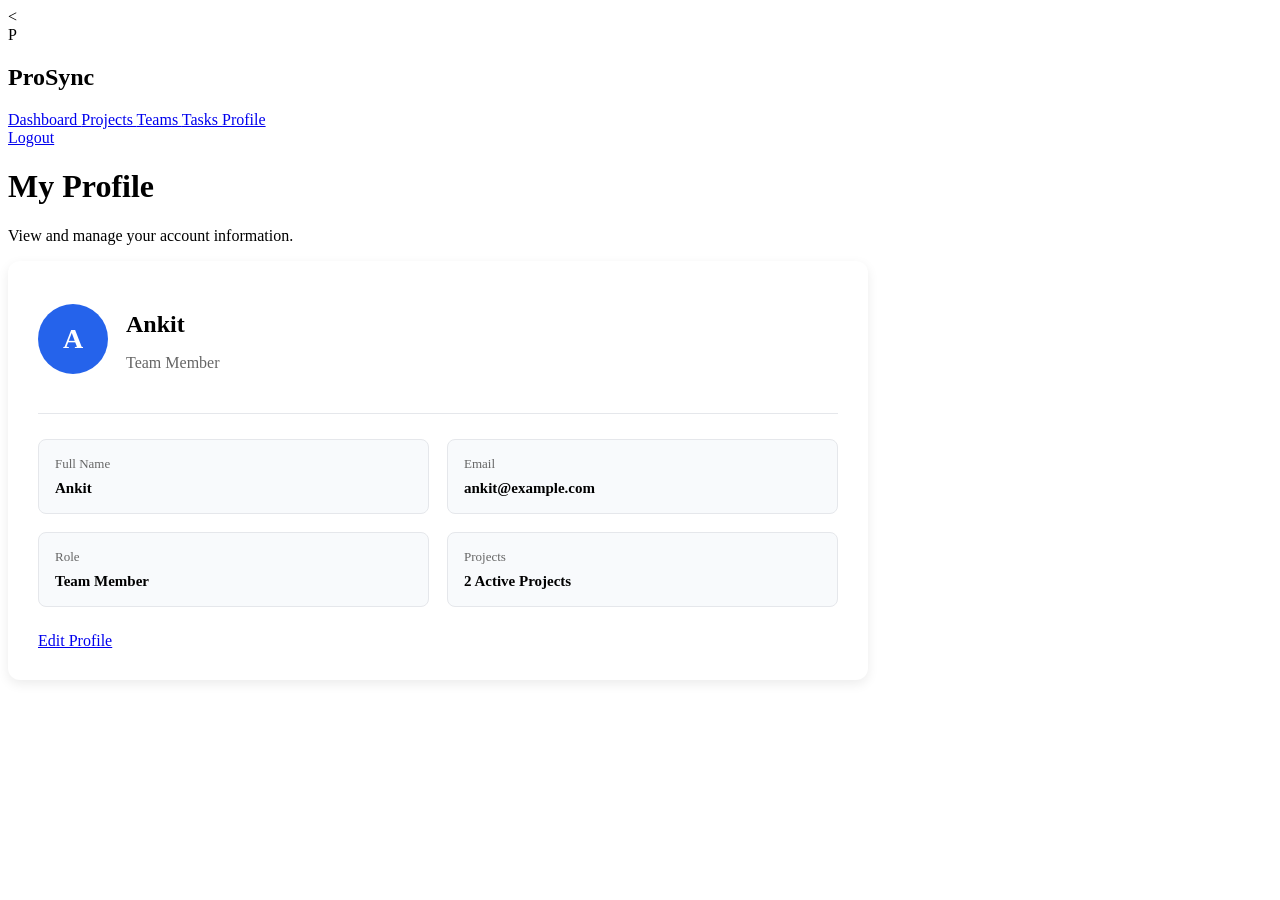
<file: profile.html>
<!DOCTYPE html>
<html lang="en">

<head>
    <meta charset="UTF-8">
    <meta name="viewport" content="width=device-width, initial-scale=1.0">

    <title>Profile - ProSync</title>

   <<link rel="stylesheet" href="CSS/style.css">
</head>

<body>

<div class="dashboard-page">

    <!-- Sidebar -->
    <aside class="sidebar">

        <div class="sidebar-brand">
            <div class="sidebar-logo">P</div>
            <h2>ProSync</h2>
        </div>

        <nav class="sidebar-nav">

            <a href="dashboard.html">
                Dashboard
            </a>

            <a href="projects.html">
                Projects
            </a>

            <a href="teams.html">
                Teams
            </a>

            <a href="tasks.html">
                Tasks
            </a>

            <a href="profile.html" class="active">
                Profile
            </a>

        </nav>

        <a href="index.html" class="logout">
            Logout
        </a>

    </aside>


    <!-- Main Content -->
    <main class="dashboard-content">

        <header class="page-header">

            <div>

                <h1>My Profile</h1>

                <p>
                    View and manage your account information.
                </p>

            </div>

        </header>


        <!-- Profile Card -->
        <section class="profile-section">

            <div class="profile-header">

                <div class="profile-avatar">
                    A
                </div>

                <div>

                    <h2>Ankit</h2>

                    <p>
                        Team Member
                    </p>

                </div>

            </div>


            <!-- User Information -->
            <div class="profile-info">

                <div class="profile-field">

                    <span>Full Name</span>

                    <strong>
                        Ankit
                    </strong>

                </div>


                <div class="profile-field">

                    <span>Email</span>

                    <strong>
                        ankit@example.com
                    </strong>

                </div>


                <div class="profile-field">

                    <span>Role</span>

                    <strong>
                        Team Member
                    </strong>

                </div>


                <div class="profile-field">

                    <span>Projects</span>

                    <strong>
                        2 Active Projects
                    </strong>

                </div>

            </div>


            <a href="#" class="primary-btn">
                Edit Profile
            </a>

        </section>

    </main>

</div>

</body>

</html>
</file>
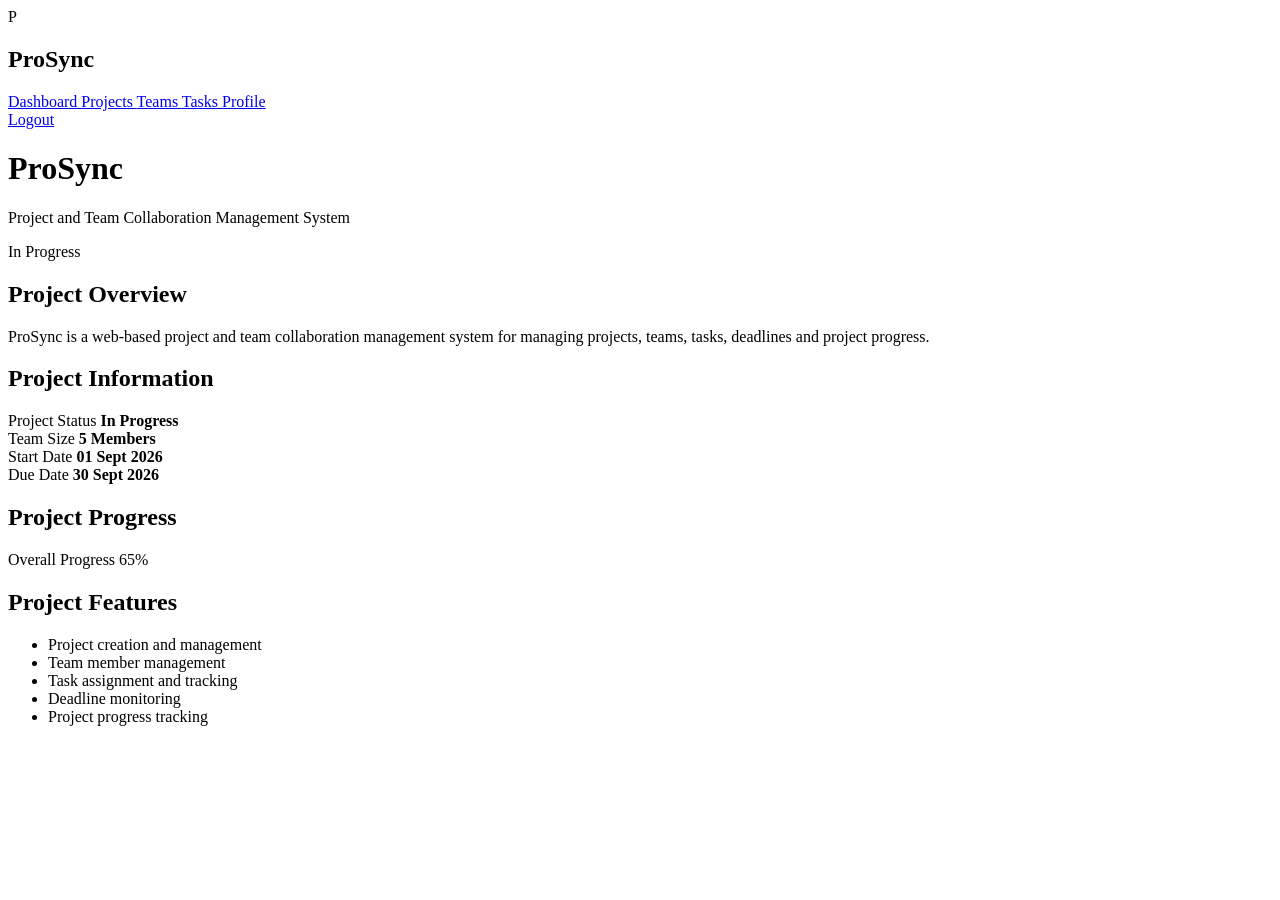
<file: project-details.html>
<!DOCTYPE html>
<html lang="en">

<head>
    <meta charset="UTF-8">
    <meta name="viewport" content="width=device-width, initial-scale=1.0">

    <title>Project Details - ProSync</title>

    <link rel="stylesheet" href="./CSS/style.css">
</head>

<body>

<div class="dashboard-page">

    <aside class="sidebar">

        <div class="sidebar-brand">

            <div class="sidebar-logo">
                P
            </div>

            <h2>ProSync</h2>

        </div>


        <nav class="sidebar-nav">

            <a href="dashboard.html">
                Dashboard
            </a>

            <a href="projects.html" class="active">
                Projects
            </a>

            <a href="teams.html">
                Teams
            </a>

            <a href="tasks.html">
                Tasks
            </a>

            <a href="profile.html">
                Profile
            </a>

        </nav>


        <a href="index.html" class="logout">
            Logout
        </a>

    </aside>


    <main class="dashboard-content">

        <header class="page-header">

            <div>

                <h1>ProSync</h1>

                <p>
                    Project and Team Collaboration Management System
                </p>

            </div>

            <span class="project-status in-progress">
                In Progress
            </span>

        </header>


        <section class="details-section">

            <h2>Project Overview</h2>

            <p>
                ProSync is a web-based project and team collaboration
                management system for managing projects, teams,
                tasks, deadlines and project progress.
            </p>

        </section>


        <section class="details-section">

            <h2>Project Information</h2>

            <div class="details-grid">

                <div class="detail-box">
                    <span>Project Status</span>
                    <strong>In Progress</strong>
                </div>

                <div class="detail-box">
                    <span>Team Size</span>
                    <strong>5 Members</strong>
                </div>

                <div class="detail-box">
                    <span>Start Date</span>
                    <strong>01 Sept 2026</strong>
                </div>

                <div class="detail-box">
                    <span>Due Date</span>
                    <strong>30 Sept 2026</strong>
                </div>

            </div>

        </section>


        <section class="details-section">

            <h2>Project Progress</h2>

            <div class="progress-label">

                <span>
                    Overall Progress
                </span>

                <span>
                    65%
                </span>

            </div>

            <div class="progress-bar">

                <div class="progress-fill progress-65"></div>

            </div>

        </section>


        <section class="details-section">

            <h2>Project Features</h2>

            <ul class="feature-list">

                <li>Project creation and management</li>

                <li>Team member management</li>

                <li>Task assignment and tracking</li>

                <li>Deadline monitoring</li>

                <li>Project progress tracking</li>

            </ul>

        </section>

    </main>

</div>

</body>
</html>
</file>
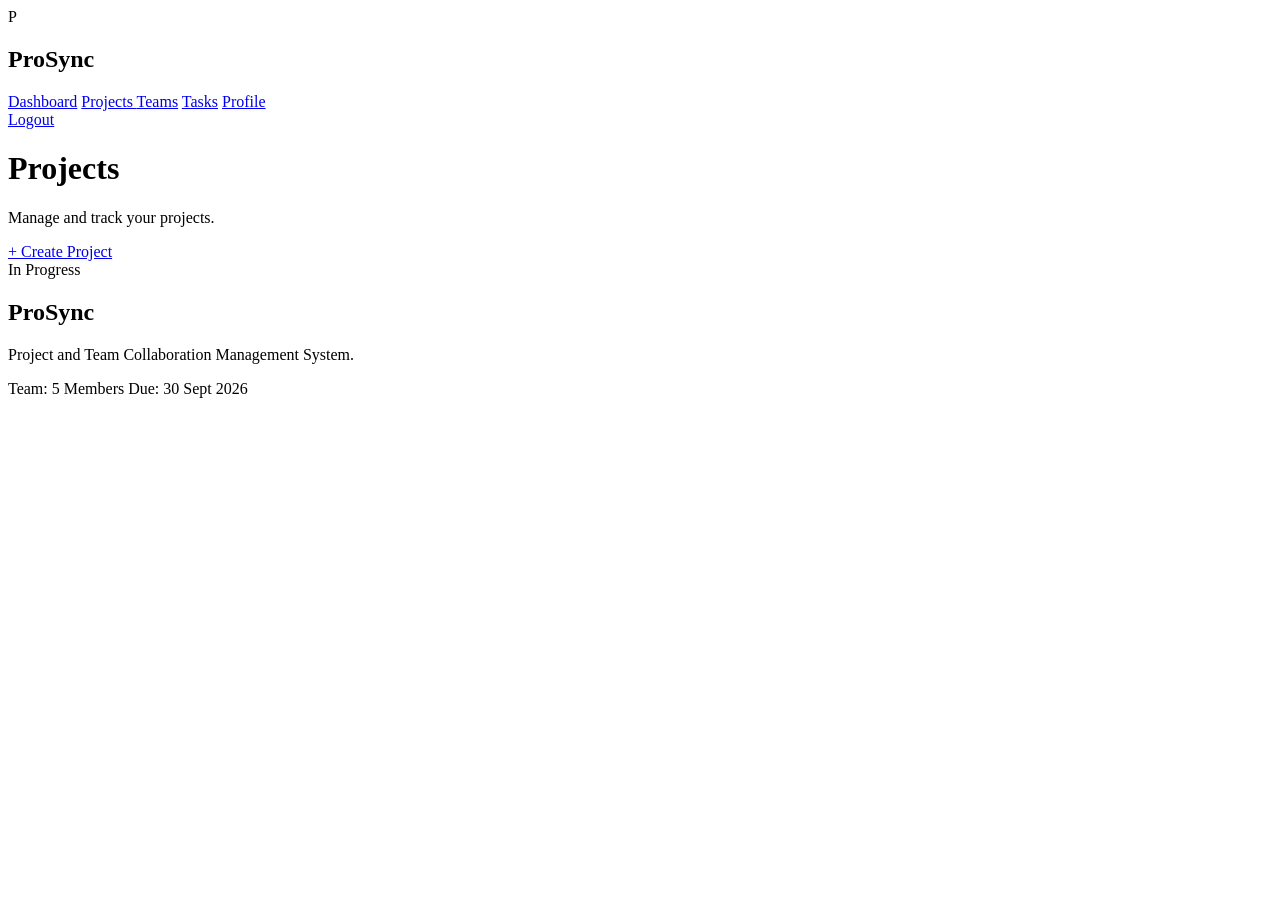
<file: projects.html>
<!DOCTYPE html>
<html lang="en">

<head>
    <meta charset="UTF-8">
    <meta name="viewport" content="width=device-width, initial-scale=1.0">

    <title>Projects - ProSync</title>

    <link rel="stylesheet" href="./CSS/style.css">
</head>

<body>

<div class="dashboard-page">

    <aside class="sidebar">

        <div class="sidebar-brand">
            <div class="sidebar-logo">P</div>
            <h2>ProSync</h2>
        </div>

        <nav class="sidebar-nav">

            <a href="dashboard.html">Dashboard</a>

            <a href="projects.html" class="active">
                Projects
            </a>

            <a href="teams.html">Teams</a>

            <a href="tasks.html">Tasks</a>

            <a href="profile.html">Profile</a>

        </nav>

        <a href="index.html" class="logout">
            Logout
        </a>

    </aside>


    <main class="dashboard-content">

        <header class="page-header">

            <div>
                <h1>Projects</h1>

                <p>
                    Manage and track your projects.
                </p>
            </div>

            <a href="#" class="primary-btn">
                + Create Project
            </a>

        </header>


        <section class="projects-grid">

            <!-- Project 1 -->

            <div class="project-card">

                <div class="project-card-top">

                    <span class="project-status in-progress">
                        In Progress
                    </span>

                </div>

                <h2>ProSync</h2>

                <p>
                    Project and Team Collaboration Management System.
                </p>

                <div class="project-info">

                    <span>
                        Team: 5 Members
                    </span>

                    <span>
                        Due: 30 Sept 2026
                    </span>

                </div>

                <div class="progress-area
</file>
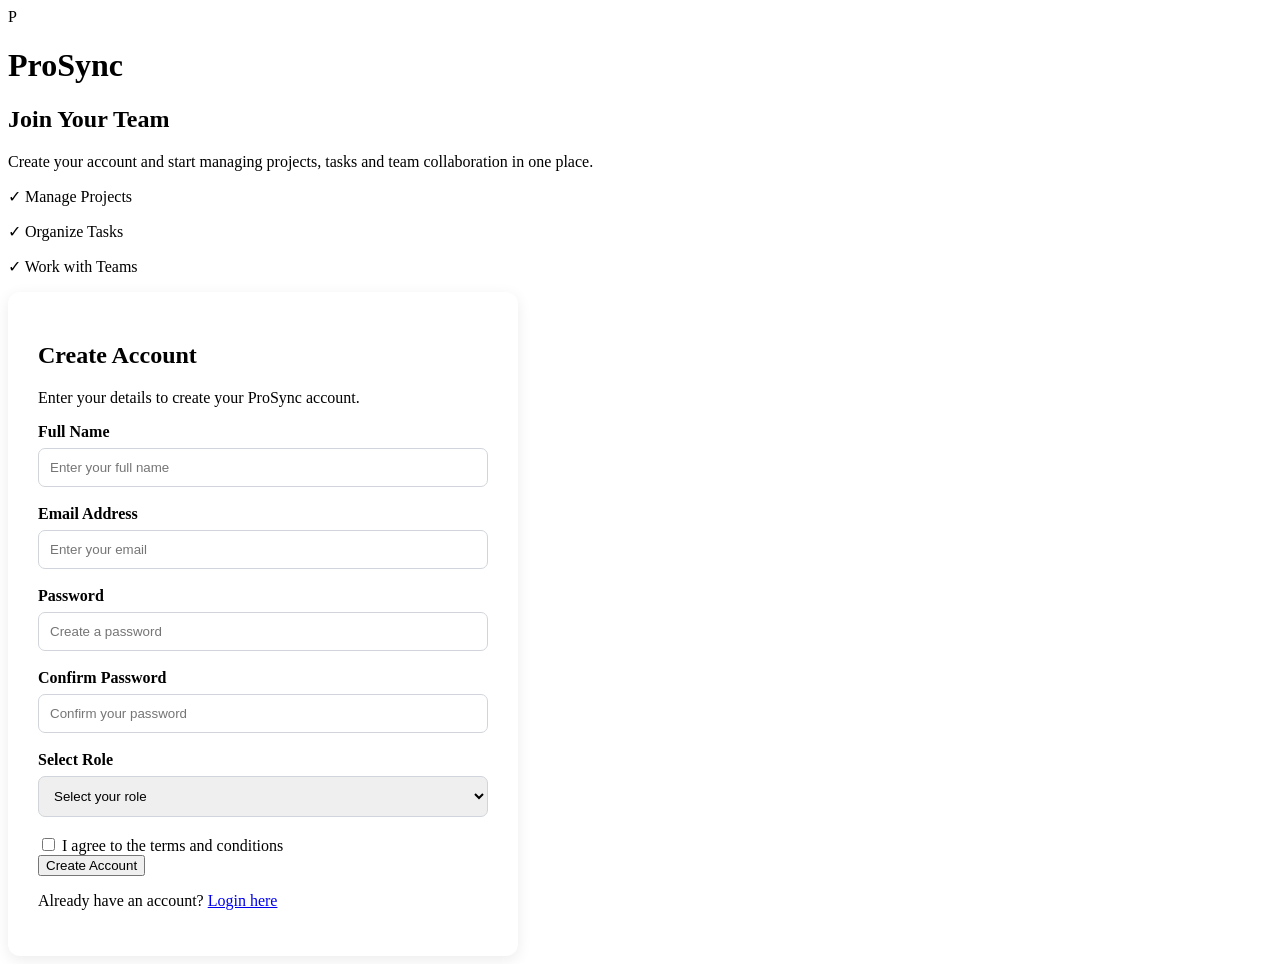
<file: register.html>
<!DOCTYPE html>
<html lang="en">
<head>
    <meta charset="UTF-8">
    <meta name="viewport" content="width=device-width, initial-scale=1.0">

    <title>Register - ProSync</title>

    <link rel="stylesheet" href="CSS/style.css">
</head>

<body>

    <div class="register-page">

        <!-- Left Section -->
        <div class="register-intro">

            <div class="brand">
                <div class="logo">P</div>
                <h1>ProSync</h1>
            </div>

            <div class="register-intro-content">
                <h2>Join Your Team</h2>

                <p>
                    Create your account and start managing
                    projects, tasks and team collaboration
                    in one place.
                </p>

                <div class="register-features">
                    <p>✓ Manage Projects</p>
                    <p>✓ Organize Tasks</p>
                    <p>✓ Work with Teams</p>
                </div>
            </div>

        </div>


        <!-- Right Section -->
        <div class="register-section">

            <div class="register-card">

                <h2>Create Account</h2>

                <p class="register-subtitle">
                    Enter your details to create your ProSync account.
                </p>

                <form id="registerForm">

                    <!-- Full Name -->
                    <div class="form-group">
                        <label for="fullName">Full Name</label>

                        <input
                            type="text"
                            id="fullName"
                            name="fullName"
                            placeholder="Enter your full name"
                            required
                        >
                    </div>


                    <!-- Email -->
                    <div class="form-group">
                        <label for="registerEmail">Email Address</label>

                        <input
                            type="email"
                            id="registerEmail"
                            name="email"
                            placeholder="Enter your email"
                            required
                        >
                    </div>


                    <!-- Password -->
                    <div class="form-group">
                        <label for="registerPassword">Password</label>

                        <input
                            type="password"
                            id="registerPassword"
                            name="password"
                            placeholder="Create a password"
                            required
                        >
                    </div>


                    <!-- Confirm Password -->
                    <div class="form-group">
                        <label for="confirmPassword">Confirm Password</label>

                        <input
                            type="password"
                            id="confirmPassword"
                            name="confirmPassword"
                            placeholder="Confirm your password"
                            required
                        >
                    </div>


                    <!-- Role -->
                    <div class="form-group">
                        <label for="role">Select Role</label>

                        <select id="role" name="role">
                            <option value="">Select your role</option>
                            <option value="member">Team Member</option>
                            <option value="leader">Team Leader</option>
                        </select>
                    </div>


                    <!-- Terms -->
                    <div class="terms">
                        <input
                            type="checkbox"
                            id="terms"
                            name="terms"
                            required
                        >

                        <label for="terms">
                            I agree to the terms and conditions
                        </label>
                    </div>


                    <!-- Button -->
                    <button type="submit" class="register-btn">
                        Create Account
                    </button>

                </form>


                <p class="login-link">
                    Already have an account?
                    <a href="index.html">Login here</a>
                </p>

            </div>

        </div>

    </div>

</body>
</html>
</file>
<file: CSS/style.css>
/* =========================
   SHALINI - USER MANAGEMENT
   Registration + Profile
========================= */


/* ---------- Registration ---------- */

.auth-container {
    min-height: 100vh;
    display: flex;
    justify-content: center;
    align-items: center;
    padding: 20px;
}

.register-card {
    width: 100%;
    max-width: 450px;
    background: white;
    padding: 30px;
    border-radius: 12px;
    box-shadow: 0 4px 15px rgba(0, 0, 0, 0.08);
}

.auth-logo {
    width: 50px;
    height: 50px;
    margin: 0 auto 15px;
    display: flex;
    justify-content: center;
    align-items: center;
    background: #2563eb;
    color: white;
    border-radius: 10px;
    font-size: 22px;
    font-weight: bold;
}

.register-card h1 {
    text-align: center;
    margin-bottom: 8px;
}

.auth-subtitle {
    text-align: center;
    color: #666;
    margin-bottom: 25px;
}

.form-group {
    margin-bottom: 18px;
}

.form-group label {
    display: block;
    margin-bottom: 7px;
    font-weight: 600;
}

.form-group input,
.form-group select {
    width: 100%;
    padding: 11px;
    border: 1px solid #d1d5db;
    border-radius: 7px;
    box-sizing: border-box;
}

.form-group input:focus,
.form-group select:focus {
    outline: none;
    border-color: #2563eb;
}

.auth-link {
    text-align: center;
    margin-top: 18px;
}

.auth-link a {
    color: #2563eb;
    text-decoration: none;
    font-weight: 600;
}


/* ---------- Profile ---------- */

.profile-section {
    max-width: 800px;
    background: white;
    padding: 30px;
    border-radius: 12px;
    box-shadow: 0 4px 12px rgba(0, 0, 0, 0.08);
}

.profile-header {
    display: flex;
    align-items: center;
    gap: 18px;
    padding-bottom: 25px;
    margin-bottom: 25px;
    border-bottom: 1px solid #e5e7eb;
}

.profile-avatar {
    width: 70px;
    height: 70px;
    display: flex;
    justify-content: center;
    align-items: center;
    background: #2563eb;
    color: white;
    border-radius: 50%;
    font-size: 28px;
    font-weight: 600;
}

.profile-header h2 {
    margin-bottom: 5px;
}

.profile-header p {
    color: #666;
}

.profile-info {
    display: grid;
    grid-template-columns: repeat(2, 1fr);
    gap: 18px;
    margin-bottom: 25px;
}

.profile-field {
    background: #f8fafc;
    padding: 16px;
    border-radius: 8px;
    border: 1px solid #e5e7eb;
}

.profile-field span {
    display: block;
    color: #666;
    font-size: 13px;
    margin-bottom: 7px;
}

.profile-field strong {
    font-size: 15px;
}


/* ---------- Responsive ---------- */

@media (max-width: 600px) {

    .profile-info {
        grid-template-columns: 1fr;
    }

    .register-card {
        padding: 20px;
    }

}
</file>
